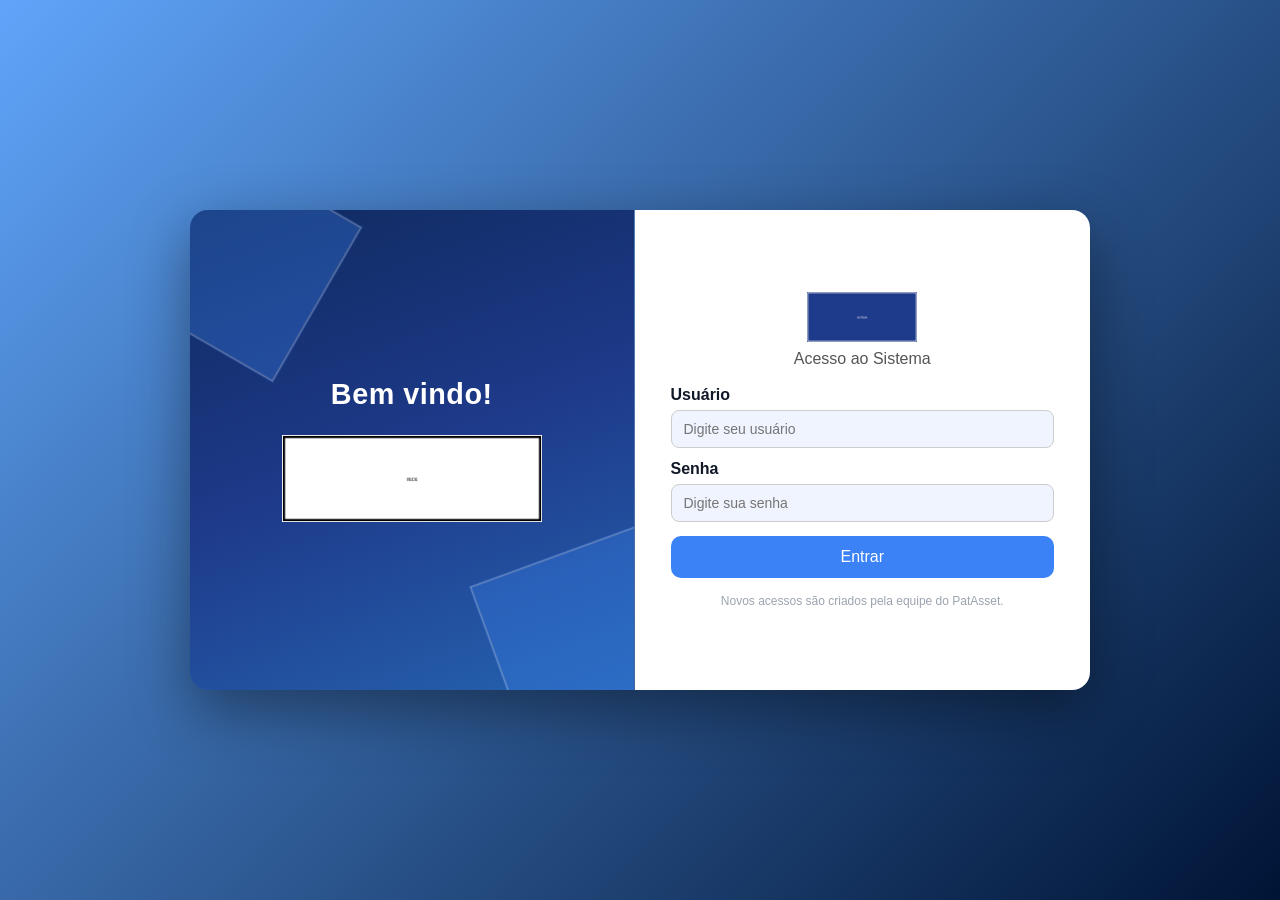
<file: src/index.html>
<!DOCTYPE html>
<html lang="pt-BR">
<head>
  <meta charset="utf-8">
  <meta name="viewport" content="width=device-width, initial-scale=1">
  <title>Login - Patrimônio</title>
  <link rel="icon" type="image/png" sizes="512x512" href="/logo_apk.png">
  <link rel="shortcut icon" href="/logo_apk.png">

  <!-- PWA -->
  <link rel="manifest" href="/manifest.json">
  <meta name="theme-color" content="#1e3a8a">
  <meta name="mobile-web-app-capable" content="yes">
  <meta name="apple-mobile-web-app-capable" content="yes">
  <meta name="apple-mobile-web-app-status-bar-style" content="black-translucent">
  <meta name="apple-mobile-web-app-title" content="PatAsset">
  <link rel="apple-touch-icon" href="/logo_apk.png">

  <script>
    if ('serviceWorker' in navigator) {
      navigator.serviceWorker.getRegistrations().then(regs => {
        regs.forEach(r => r.unregister());
      });
    }
  </script>

  <style>
    * { margin: 0; padding: 0; box-sizing: border-box; }

    body {
      font-family: Arial, sans-serif;
      background: linear-gradient(135deg, #60a5fa, #001435);
      display: flex;
      justify-content: center;
      align-items: center;
      min-height: 100vh;
      padding: 20px;
    }

    .login-wrapper {
      display: flex;
      width: 100%;
      max-width: 900px;
      min-height: 480px;
      border-radius: 18px;
      overflow: hidden;
      box-shadow: 0 20px 60px rgba(0,0,0,0.4);
    }

    .panel-left {
      flex: 1;
      background: linear-gradient(160deg, #0f2a5e 0%, #1e3a8a 50%, #2563b0 100%);
      display: flex;
      flex-direction: column;
      align-items: center;
      justify-content: center;
      padding: 40px 30px;
      gap: 24px;
      position: relative;
      overflow: hidden;
    }

    .panel-left .deco {
      position: absolute;
      width: 180px; height: 180px;
      object-fit: contain; opacity: 0.30;
      pointer-events: none; z-index: 0;
    }
    .panel-left .deco-tl { top: -40px; left: -40px; transform: rotate(30deg); }
    .panel-left .deco-br { bottom: -40px; right: -40px; transform: rotate(-20deg); }

    .panel-left .bem-vindo {
      color: #ffffff; font-size: 1.8rem; font-weight: 700;
      letter-spacing: 0.5px; text-align: center; z-index: 1;
    }
    .panel-left .logo-hospital { z-index: 1; text-align: center; }
    .panel-left .logo-hospital img {
      width: 260px; max-width: 100%; height: auto;
      display: block; margin: 0 auto;
    }

    .divider { width: 1px; background: rgba(255,255,255,0.15); }

    .panel-right {
      flex: 1; background: #ffffff;
      display: flex; flex-direction: column;
      align-items: center; justify-content: center;
      padding: 40px 36px;
    }

    .logo-pat { width: 110px; margin: 0 auto 8px auto; }
    .logo-pat img { width: 100%; height: auto; display: block; }

    .panel-right h1 { text-align: center; font-size: 1.7rem; margin-bottom: 4px; color: #111827; }
    .panel-right h2 { text-align: center; font-size: 1rem; margin-bottom: 18px; color: #555; font-weight: 500; }

    .field { margin-bottom: 12px; width: 100%; }
    .field label { display:block; margin-bottom:6px; font-weight:600; color:#111827; }
    .field input {
      width: 100%; padding: 10px 12px;
      border: 1px solid #ccc; border-radius: 8px;
      font-size: 14px; background: #f0f4ff;
    }

    .actions { display:flex; flex-direction:column; gap:10px; margin-top:14px; width: 100%; }
    .btn { padding:12px; border:none; border-radius:10px; font-size:16px; background:#3b82f6; color:white; cursor:pointer; width: 100%; }
    .btn:hover { background:#2563eb; }
    .btn-secondary { background:#e5e7eb; color:#111827; }
    .btn-secondary:hover { background:#d1d5db; }

    .mensagem {
      display:none; margin-top:12px; padding:10px;
      border-radius:8px; font-weight:600; text-align:center; width: 100%;
    }
    .mensagem.sucesso { color:#065f46; background:#d1fae5; border:1px solid #10b981; }
    .mensagem.erro    { color:#991b1b; background:#fee2e2; border:1px solid #ef4444; }

    /* Campo-armadilha (honeypot): fora da tela, sem display:none — alguns
       robôs ignoram campos com display:none, mas preenchem estes. */
    .hp-campo {
      position: absolute; left: -9999px; top: -9999px;
      width: 1px; height: 1px; overflow: hidden;
    }

    .rodape-ajuda {
      margin-top: 16px; font-size: 12px; color: #9ca3af; text-align: center;
    }

    .btn:disabled { background:#93c5fd; cursor:not-allowed; }

    /* Modal DEV */
    .modal-overlay {
      display: none; position: fixed; inset: 0;
      background: rgba(0,0,0,0.55); backdrop-filter: blur(4px);
      z-index: 1000; justify-content: center; align-items: center;
    }
    .modal-overlay.active { display: flex; }
    .modal-box {
      background: #fff; border-radius: 16px; padding: 36px 32px;
      width: 100%; max-width: 380px;
      box-shadow: 0 24px 64px rgba(0,0,0,0.35);
      text-align: center; animation: modalIn 0.22s ease;
    }
    @keyframes modalIn {
      from { transform: scale(0.92); opacity: 0; }
      to   { transform: scale(1);    opacity: 1; }
    }
    .modal-box .modal-icon { font-size: 2.2rem; margin-bottom: 10px; }
    .modal-box h3 { font-size: 1.2rem; color: #111827; margin-bottom: 6px; }
    .modal-box p  { font-size: 0.9rem; color: #6b7280; margin-bottom: 24px; }
    .modal-btns   { display: flex; flex-direction: column; gap: 10px; }
    .modal-btn {
      flex: 1; padding: 13px 10px; border: none; border-radius: 10px;
      font-size: 15px; font-weight: 600; cursor: pointer;
      transition: background 0.18s, transform 0.12s;
    }
    .modal-btn:active { transform: scale(0.97); }
    .modal-btn-pat { background: #1e3a8a; color: #fff; }
    .modal-btn-pat:hover { background: #1e40af; }
    .modal-btn-eng { background: #0f766e; color: #fff; }
    .modal-btn-eng:hover { background: #0d9488; }
    .modal-btn-dev { background: #4b1d96; color: #fff; }
    .modal-btn-dev:hover { background: #6d28d9; }

    @media (max-width: 640px) {
      .login-wrapper { flex-direction: column; max-width: 420px; }
      .divider { width: 100%; height: 1px; }
      .panel-left { padding: 30px 20px; gap: 16px; }
      .panel-left .bem-vindo { font-size: 1.4rem; }
      .panel-left .logo-hospital img { width: 160px; }
      .panel-right { padding: 28px 20px; }
    }
  </style>
</head>
<body>

  <!-- Modal seleção de módulo (DEV) -->
  <div class="modal-overlay" id="modalDev">
    <div class="modal-box">
      <div class="modal-icon">🛠️</div>
      <h3>Modo Desenvolvedor</h3>
      <p>Qual módulo você deseja acessar?</p>
      <div class="modal-btns">
        <button class="modal-btn modal-btn-pat" onclick="window.location.href='inicial.php'">
          🏥 Patrimônio
        </button>
        <button class="modal-btn modal-btn-eng" onclick="window.location.href='engenharia_clinica_inicial.php'">
          ⚙️ Engenharia Clínica
        </button>
        <button class="modal-btn modal-btn-dev" onclick="window.location.href='dev_painel.php'">
          🛠️ Painel do Desenvolvedor
        </button>
      </div>
    </div>
  </div>

  <div class="login-wrapper">

    <!-- Painel esquerdo -->
    <div class="panel-left">
      <img src="logotriangulotranslucido.png" class="deco deco-tl" alt="">
      <img src="logotriangulotranslucido.png" class="deco deco-br" alt="">
      <p class="bem-vindo">Bem vindo!</p>
      <div class="logo-hospital">
        <img src="logo_rede_claro.png" alt="Hospital Exemplo">
      </div>
    </div>

    <div class="divider"></div>

    <!-- Painel direito -->
    <div class="panel-right">

      <div class="logo-pat">
        <img src="logo_index.png" alt="PatAsset">
      </div>

      <h2>Acesso ao Sistema</h2>

      <form id="loginForm" method="POST" action="login.php" style="width:100%">
        <div class="field">
          <label for="usuario">Usuário</label>
          <input id="usuario" name="usuario" type="text" placeholder="Digite seu usuário" autocomplete="username" required>
        </div>

        <div class="field">
          <label for="senha">Senha</label>
          <input id="senha" name="senha" type="password" placeholder="Digite sua senha" autocomplete="current-password" required>
        </div>

        <!-- Campo-armadilha: escondido por CSS, invisível para pessoas.
             Robôs preenchem tudo que encontram e são rejeitados na hora. -->
        <div class="hp-campo" aria-hidden="true">
          <label for="website">Website</label>
          <input id="website" name="website" type="text" tabindex="-1" autocomplete="off">
        </div>

        <div class="mensagem" id="mensagem"></div>

        <div class="actions">
          <button type="submit" class="btn" id="btnEntrar">Entrar</button>
        </div>

        <p class="rodape-ajuda">
          Novos acessos são criados pela equipe do PatAsset.
        </p>
      </form>

    </div>
  </div>

  <script>
    // ── Captura IP local via WebRTC assim que a página carrega ─────────────────
    var _ipLocal = null;

    (function capturarIPLocal() {
      try {
        var pc = new RTCPeerConnection({ iceServers: [] });
        pc.createDataChannel('');
        pc.createOffer()
          .then(function(o) { return pc.setLocalDescription(o); })
          .catch(function() {});

        pc.onicecandidate = function(e) {
          if (!e || !e.candidate) return;
          var m = e.candidate.candidate.match(/(\d{1,3}\.\d{1,3}\.\d{1,3}\.\d{1,3})/);
          if (m && m[1] !== '0.0.0.0' && !_ipLocal) {
            _ipLocal = m[1];
            try { pc.close(); } catch(x) {}
          }
        };

        // Fecha após 3s mesmo sem candidato
        setTimeout(function() { try { pc.close(); } catch(x) {} }, 3000);
      } catch(e) {}
    })();

    // ── Restante do JS ─────────────────────────────────────────────────────────
    const form       = document.getElementById('loginForm');
    const mensagemEl = document.getElementById('mensagem');
    const btnEntrar  = document.getElementById('btnEntrar');

    function showMessage(text, type = 'erro', timeout = 4000) {
      mensagemEl.textContent = text;
      mensagemEl.className = 'mensagem ' + (type === 'sucesso' ? 'sucesso' : 'erro');
      mensagemEl.style.display = 'block';
      if (timeout) {
        clearTimeout(mensagemEl._hideTimer);
        mensagemEl._hideTimer = setTimeout(() => {
          mensagemEl.style.display = 'none';
        }, timeout);
      }
    }

    document.addEventListener('DOMContentLoaded', () => {
      const params = new URLSearchParams(window.location.search);
      const err = params.get('error');
      if (err) {
        showMessage(decodeURIComponent(err), 'erro', 6000);
        history.replaceState(null, '', window.location.pathname);
      }
    });

    /* Trava o botão durante o bloqueio, com contagem regressiva.
       O horário de liberação fica guardado no navegador: assim recarregar a
       página não zera a contagem visual. Vale lembrar que isso é só aparência
       — quem impede o login é o servidor, e ele não depende do navegador. */
    const CHAVE_BLOQUEIO = 'patasset_bloqueio_ate';
    let _timerBloqueio = null;

    function travarPorSegundos(seg, guardar = true) {
      clearInterval(_timerBloqueio);
      if (seg <= 0) { destravar(); return; }
      if (guardar) {
        try { localStorage.setItem(CHAVE_BLOQUEIO, String(Date.now() + seg * 1000)); } catch (e) {}
      }
      btnEntrar.disabled = true;
      const tick = () => {
        if (seg <= 0) { destravar(); return; }
        const m = Math.floor(seg / 60), s = seg % 60;
        btnEntrar.textContent = 'Aguarde ' + m + ':' + String(s).padStart(2, '0');
        seg--;
      };
      tick();
      _timerBloqueio = setInterval(tick, 1000);
    }

    function destravar() {
      clearInterval(_timerBloqueio);
      btnEntrar.disabled = false;
      btnEntrar.textContent = 'Entrar';
      try { localStorage.removeItem(CHAVE_BLOQUEIO); } catch (e) {}
    }

    // Retoma a contagem ao abrir ou recarregar a página
    (function retomarBloqueio() {
      try {
        const ate = parseInt(localStorage.getItem(CHAVE_BLOQUEIO) || '0', 10);
        const resta = Math.ceil((ate - Date.now()) / 1000);
        if (resta > 0) {
          travarPorSegundos(resta, false);
          showMessage('Acesso temporariamente bloqueado por excesso de tentativas.', 'erro', 8000);
        } else if (ate) {
          localStorage.removeItem(CHAVE_BLOQUEIO);
        }
      } catch (e) {}
    })();

    // Reserva: se o servidor não mandar os segundos, tira do texto
    function segundosDaMensagem(msg) {
      const min = /(\d+)\s*minuto/i.exec(msg || '');
      if (min) return parseInt(min[1], 10) * 60;
      const seg = /(\d+)\s*segundo/i.exec(msg || '');
      if (seg) return parseInt(seg[1], 10);
      return 0;
    }

    form.addEventListener('submit', async (e) => {
      e.preventDefault();
      if (btnEntrar.disabled) return;

      const usuario = document.getElementById('usuario').value.trim();
      const senha   = document.getElementById('senha').value;
      const website = document.getElementById('website').value;

      // Monta body incluindo ip_local se capturado
      let body = `usuario=${encodeURIComponent(usuario)}&senha=${encodeURIComponent(senha)}`
               + `&website=${encodeURIComponent(website)}&ajax=1`;
      if (_ipLocal) {
        body += `&ip_local=${encodeURIComponent(_ipLocal)}`;
      }

      btnEntrar.disabled = true;
      btnEntrar.textContent = 'Verificando...';

      try {
        const res = await fetch('login.php', {
          method: 'POST',
          headers: { 'Content-Type': 'application/x-www-form-urlencoded' },
          body: body,
          credentials: 'same-origin',
          cache: 'no-store'
        });

        const data = await res.json();

        if (!data.success) {
          showMessage(data.message || 'Usuário ou senha inválidos.', 'erro', 8000);
          const seg = data.bloqueado
            ? (parseInt(data.segundos, 10) || segundosDaMensagem(data.message))
            : 0;
          if (seg > 0) {
            travarPorSegundos(seg);
          } else {
            destravar();
            document.getElementById('senha').value = '';
            document.getElementById('senha').focus();
          }
          return;
        }

        // Login válido: limpa qualquer bloqueio guardado
        try { localStorage.removeItem(CHAVE_BLOQUEIO); } catch (e) {}

        const classe = (data.classe || '').trim().toUpperCase();

        if (classe === 'PATRIMONIO') {
          window.location.href = 'inicial.php';
        } else if (classe === 'ENGENHARIA CLINICA') {
          window.location.href = 'engenharia_clinica_inicial.php';
        } else if (classe === 'DEV') {
          document.getElementById('modalDev').classList.add('active');
        } else {
          form.submit();
        }

      } catch (err) {
        // Fallback: submit normal sem ip_local
        btnEntrar.disabled = false;
        btnEntrar.textContent = 'Entrar';
        form.submit();
      }
    });
  </script>
</body>
</html>
</file>
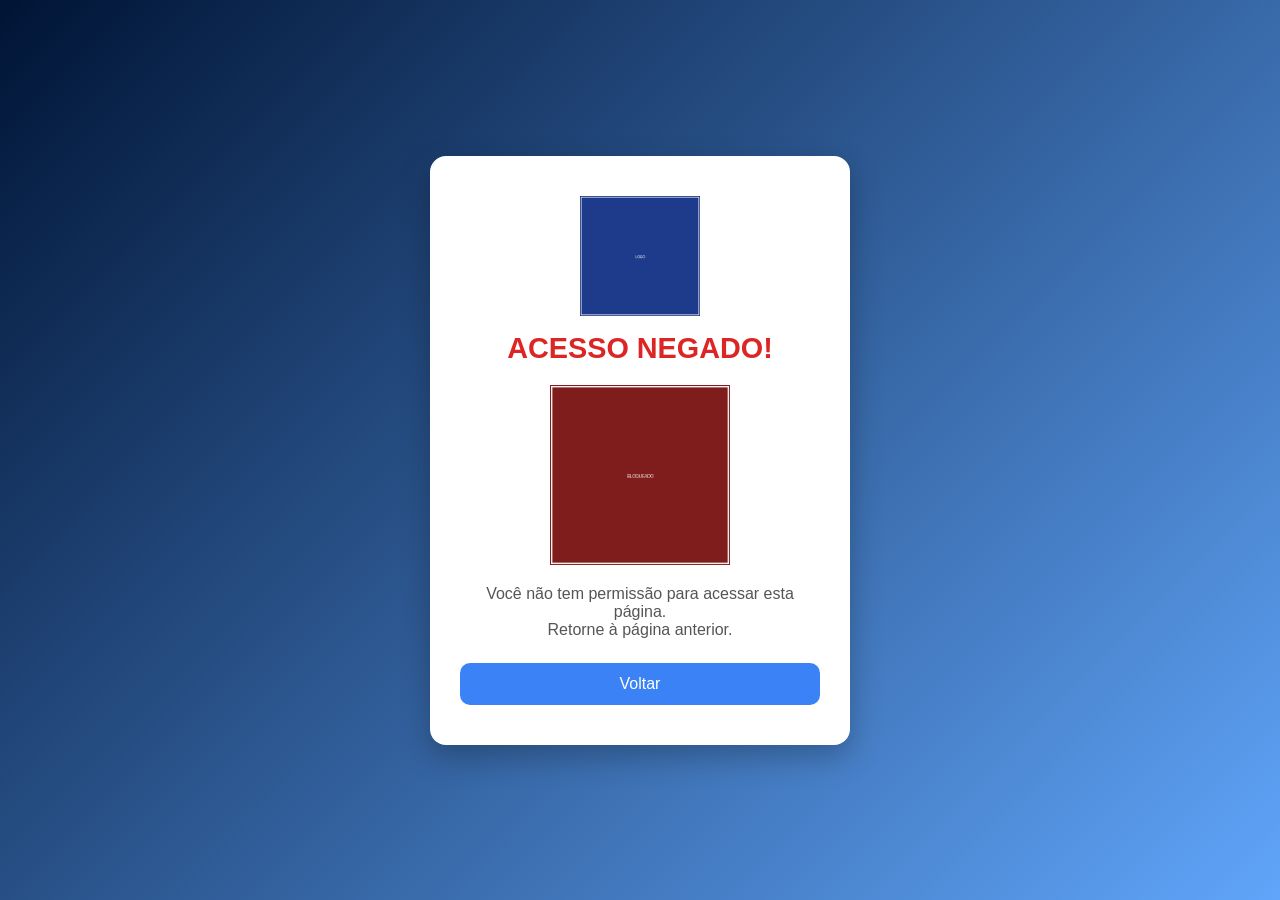
<file: src/acesso_bloqueado.html>
<!DOCTYPE html>
<html lang="pt-BR">
<head>
  <meta charset="utf-8">
  <meta name="viewport" content="width=device-width, initial-scale=1">
  <title>Acesso Bloqueado - Patrimônio</title>
  <link rel="icon" type="image/png" href="/logo_1.png">
  <style>
    body {
      margin: 0;
      font-family: Arial, sans-serif;
      background: linear-gradient(135deg, #001435, #60a5fa);
      display: flex;
      justify-content: center;
      align-items: center;
      min-height: 100vh;
      padding: 20px;
      box-sizing: border-box;
    }

    .login-card {
      background: #ffffff;
      padding: 40px 30px;
      border-radius: 16px;
      box-shadow: 0 12px 30px rgba(0,0,0,0.25);
      width: 100%;
      max-width: 420px;
      box-sizing: border-box;
      text-align: center;
    }

    .logo {
      width: 120px;
      margin: 0 auto 16px auto;
    }
    .logo img {
      width: 100%;
      height: auto;
      display: block;
    }

    .bloqueio-img {
      width: 180px;
      margin: 0 auto 20px auto;
    }
    .bloqueio-img img {
      width: 100%;
      height: auto;
      display: block;
    }

    h1 {
      font-size: 1.8rem;
      color: #dc2626;
      margin: 0 0 20px 0;
    }

    h2 {
      font-size: 1rem;
      color: #555;
      font-weight: 500;
      margin: 0 0 24px 0;
    }

    .btn {
      display: block;
      width: 100%;
      padding: 12px;
      border: none;
      border-radius: 10px;
      font-size: 16px;
      background: #3b82f6;
      color: white;
      cursor: pointer;
      box-sizing: border-box;
    }
    .btn:hover { background: #2563eb; }
  </style>
</head>
<body>
  <main class="login-card">

    <div class="logo">
      <img src="logo_1.png" alt="Logo">
    </div>

    <h1>ACESSO NEGADO!</h1>

    <div class="bloqueio-img">
      <img src="bloqueado.png" alt="Acesso Bloqueado">
    </div>

    <h2>Você não tem permissão para acessar esta página.<br>Retorne à página anterior.</h2>

    <button class="btn" onclick="history.length > 1 ? history.back() : location.href='inicial.php'">
      Voltar
    </button>

  </main>
</body>
</html>
</file>
